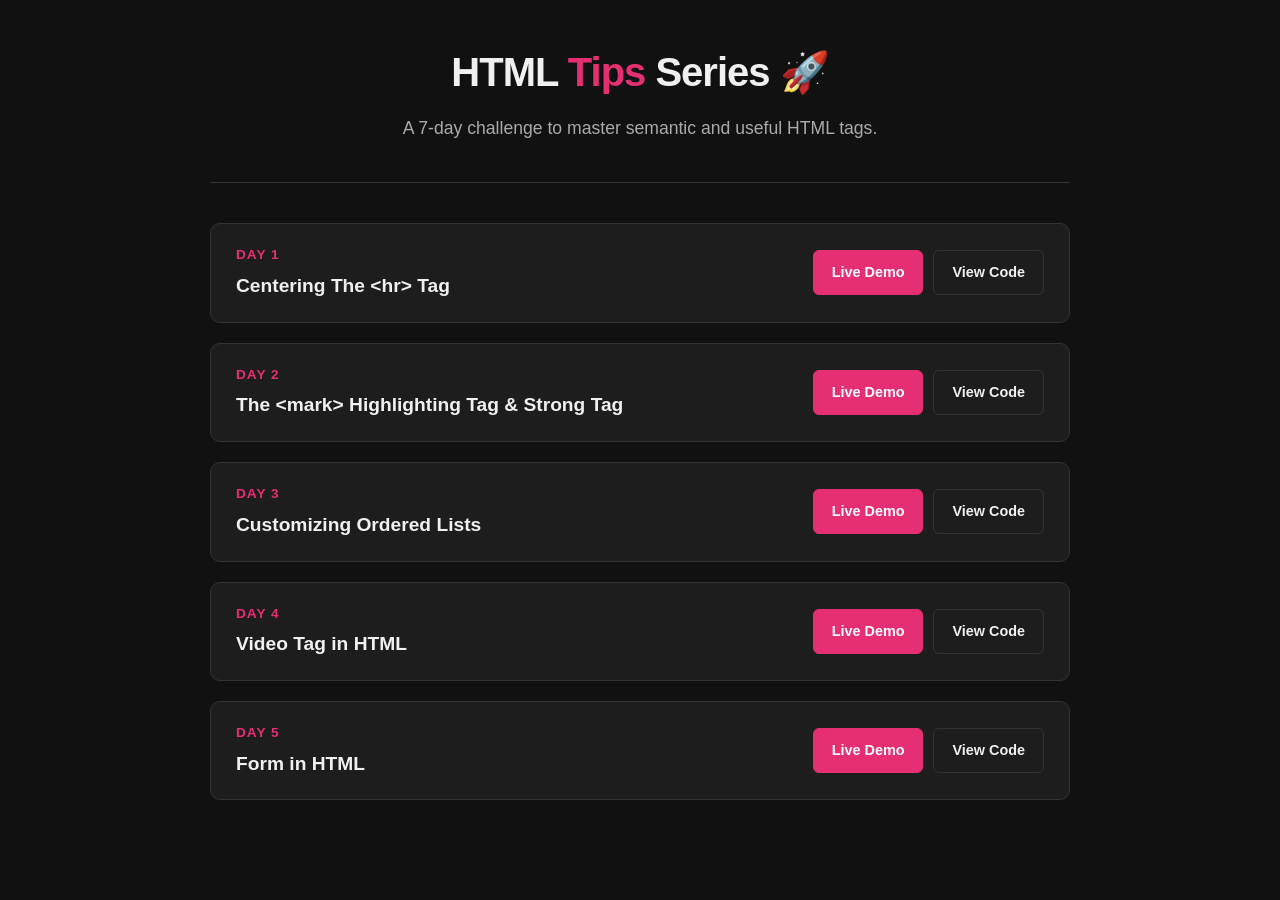
<file: index.html>
<!DOCTYPE html>
<html lang="en">
<head>
  <meta charset="UTF-8">
  <meta name="viewport" content="width=device-width, initial-scale=1.0">
  <link rel="stylesheet" href="style.css">
  <title>HTML Tips Series</title>
</head>
<body>

  <header>
    <h1>HTML <span>Tips</span> Series 🚀</h1>
    <p class="sub-title">A 7-day challenge to master semantic and useful HTML tags.</p>
  </header>

  <ul>
    <!-- TIP 1 -->
    <li>
      <div class="tip-info">
        <span class="tip-label">Day 1</span>
        <span class="tip-title">Centering The &lt;hr&gt; Tag</span>
      </div>
      <div class="links-group">
        <a href="./Day 1 Center hr tag/index.html" class="btn btn-live" target="_blank">Live Demo</a>
        <a href="https://github.com/Summa-Noor/Html-Tips-Series" target="_blank" class="btn btn-code">View Code</a>
      </div>
    </li>

    <!-- TIP 2 -->
    <li>
      <div class="tip-info">
        <span class="tip-label">Day 2</span>
        <span class="tip-title">The &lt;mark&gt; Highlighting Tag &amp; Strong Tag</span>
      </div>
      <div class="links-group">
        <a href="./Day 2 Mark tag in html/index.html" class="btn btn-live" target="_blank">Live Demo</a>
        <a href="https://github.com/Summa-Noor/Html-Tips-Series" target="_blank" class="btn btn-code">View Code</a>
      </div>
    </li>

    <!-- TIP 3 -->
    <li>
      <div class="tip-info">
        <span class="tip-label">Day 3</span>
        <span class="tip-title">Customizing Ordered Lists</span>
      </div>
      <div class="links-group">
        <a href="./Day 3 Ordered List/index.html" class="btn btn-live" target="_blank">Live Demo</a>
        <a href="https://github.com/Summa-Noor/Html-Tips-Series" target="_blank" class="btn btn-code">View Code</a>
      </div>
    </li>

    <!-- TIP 4 -->
    <li>
      <div class="tip-info">
        <span class="tip-label">Day 4</span>
        <span class="tip-title">Video Tag in HTML</span>
      </div>
      <div class="links-group">
        <a href="./Day 4 Video Tag/index.html" class="btn btn-live" target="_blank">Live Demo</a>
        <a href="https://github.com/Summa-Noor/Html-Tips-Series" target="_blank" class="btn btn-code">View Code</a>
      </div>
    </li>

    <!-- TIP 5 -->
    <li>
      <div class="tip-info">
        <span class="tip-label">Day 5</span>
        <span class="tip-title">Form in HTML</span>
      </div>
      <div class="links-group">
        <a href="./Day 5 Form in HTML/index.html" class="btn btn-live" target="_blank">Live Demo</a>
        <a href="https://github.com/Summa-Noor/Html-Tips-Series" target="_blank" class="btn btn-code">View Code</a>
      </div>
    </li>
  </ul>

</body>
</html>
</file>
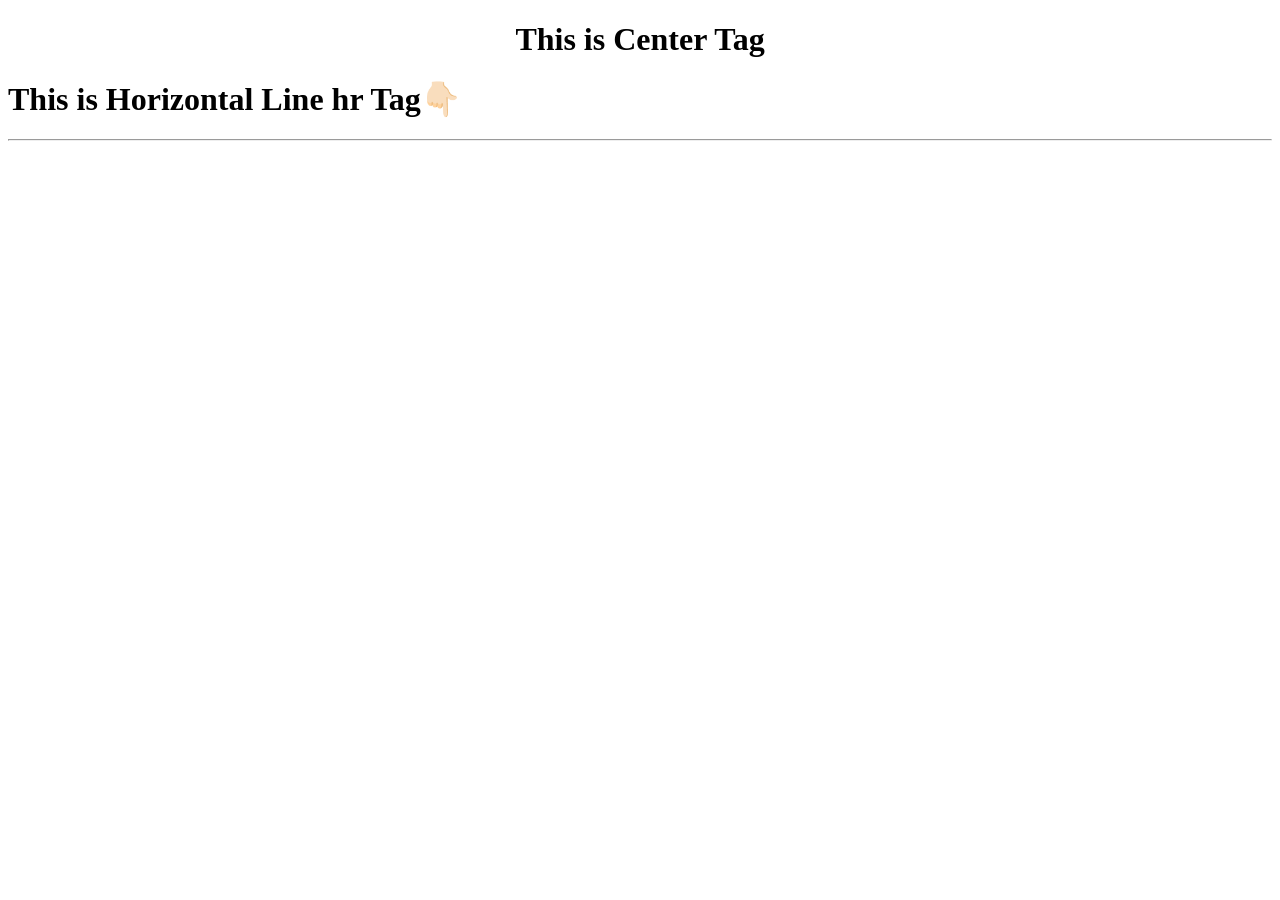
<file: Day 1 Center hr tag/index.html>
<!DOCTYPE html>
<html lang="en">

<head>
    <meta charset="UTF-8">
    <meta name="viewport" content="width=device-width, initial-scale=1.0">
    <title>Center tag and hr tag</title>
</head>

<body>

    <!-- ====== THIS IS CENTER TAG===========  -->
    <center>
        <h1> This is Center Tag</h1>
    </center>

    <!-- ====== THIS IS HR HORIZONTAL TAG===========  -->

    <h1>This is Horizontal Line hr Tag👇🏻</h1>
    <hr>
</body>

</html>
</file>
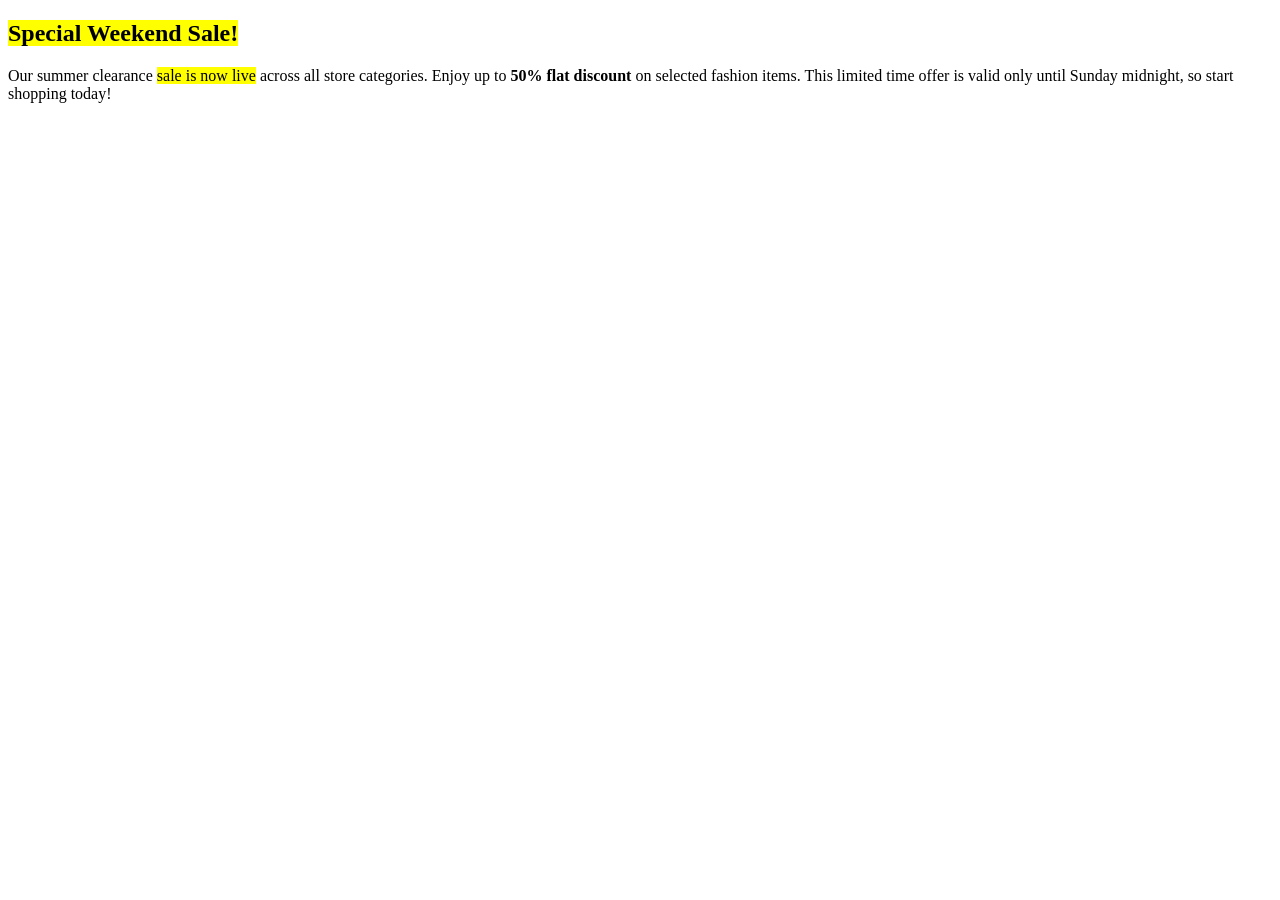
<file: Day 2 Mark tag in html/index.html>
<!DOCTYPE html>
<html lang="en">
<head>
    <meta charset="UTF-8">
    <meta name="viewport" content="width=device-width, initial-scale=1.0">
    <title>Mark tag in html</title>
</head>
<body>
    <h2> <mark> Special Weekend Sale!</mark></h2>

<p>
  Our summer clearance <mark>sale is now live</mark> across all store categories. Enjoy up to 
  <strong>50% flat discount</strong> on selected fashion items. This limited time offer is valid only 
  until Sunday midnight, so start shopping today!
</p>
</body>
</html>
</file>
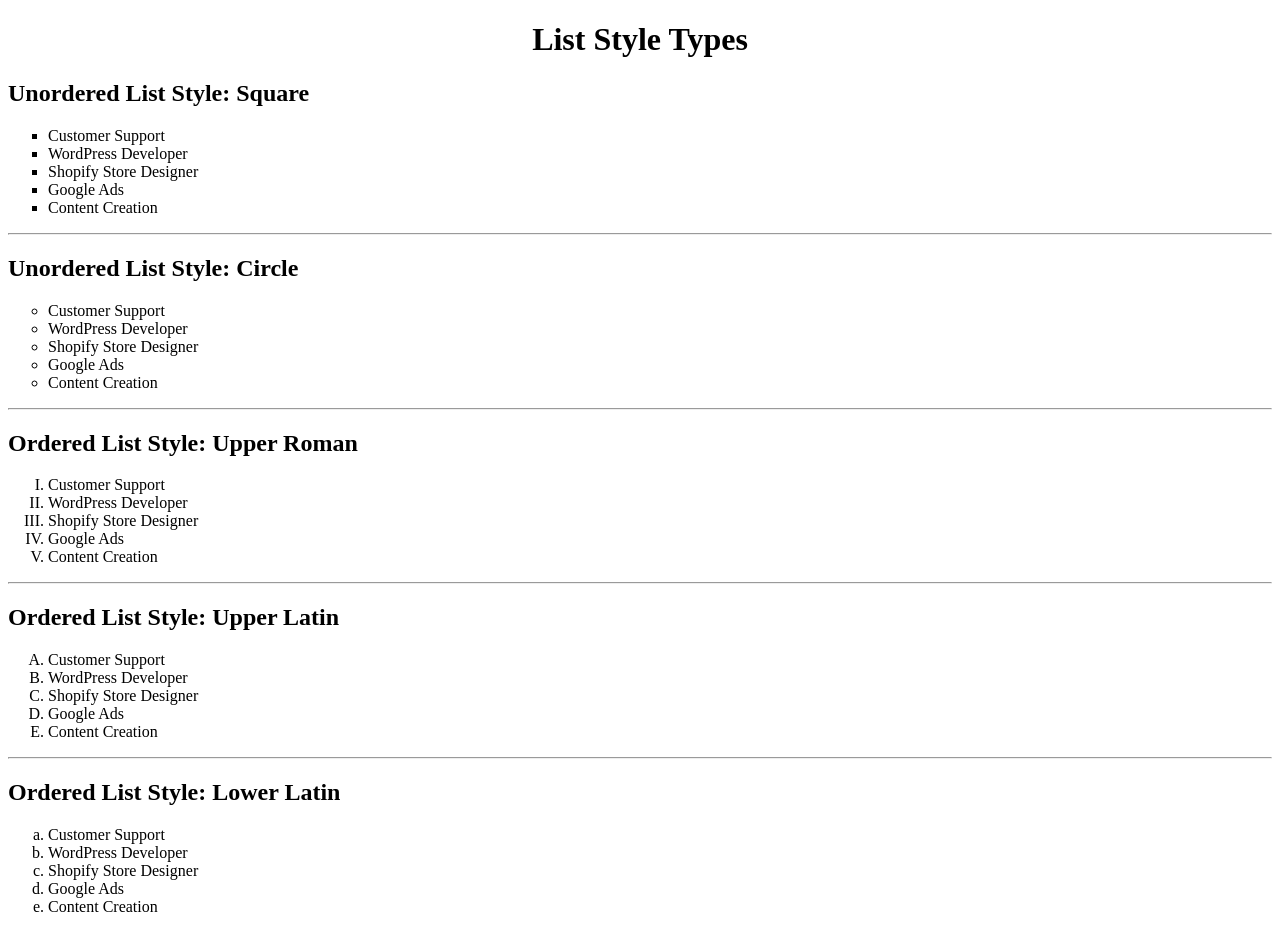
<file: Day 3 Ordered List/index.html>
<!DOCTYPE html>
<html lang="en">

<head>
    <meta charset="UTF-8">
    <meta name="viewport" content="width=device-width, initial-scale=1.0">
    <title>List Style Types</title>
</head>

<body>
    <center>
         <h1>List Style Types</h1>
    </center>

    <!-- Unordered List: Square Bullets -->
    <h2>Unordered List Style: Square</h2>
    <ul type="square">
        <li>Customer Support</li>
        <li>WordPress Developer</li>
        <li>Shopify Store Designer</li>
        <li>Google Ads</li>
        <li>Content Creation</li>
    </ul>

    <hr>

    <!-- Unordered List: Circle Bullets -->
    <h2>Unordered List Style: Circle</h2>
    <ul type="circle">
        <li>Customer Support</li>
        <li>WordPress Developer</li>
        <li>Shopify Store Designer</li>
        <li>Google Ads</li>
        <li>Content Creation</li>
    </ul>

    <hr>

    <!-- Ordered List: Upper Roman (I, II, III) -->
    <h2>Ordered List Style: Upper Roman</h2>
    <ol type="I">
        <li>Customer Support</li>
        <li>WordPress Developer</li>
        <li>Shopify Store Designer</li>
        <li>Google Ads</li>
        <li>Content Creation</li>
    </ol>

    <hr>

    <!-- Ordered List: Upper Latin (A, B, C) -->
    <h2>Ordered List Style: Upper Latin</h2>
    <ol type="A">
        <li>Customer Support</li>
        <li>WordPress Developer</li>
        <li>Shopify Store Designer</li>
        <li>Google Ads</li>
        <li>Content Creation</li>
    </ol>

    <hr>

    <!-- Ordered List: Lower Latin (a, b, c) -->
    <h2>Ordered List Style: Lower Latin</h2>
    <ol type="a">
        <li>Customer Support</li>
        <li>WordPress Developer</li>
        <li>Shopify Store Designer</li>
        <li>Google Ads</li>
        <li>Content Creation</li>
    </ol>

</body>

</html>
</file>
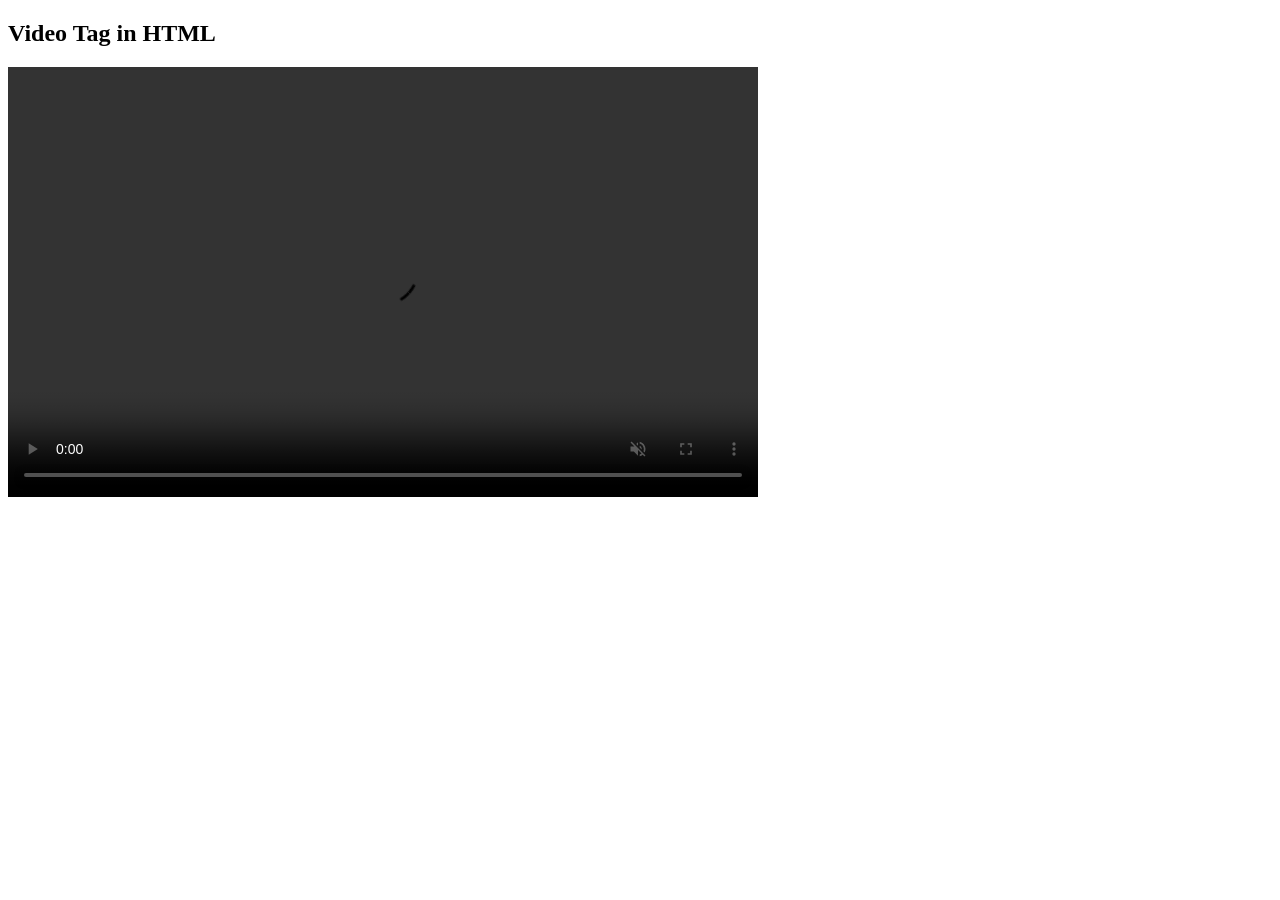
<file: Day 4 Video Tag/index.html>
<!DOCTYPE html>
<html lang="en">
<head>
    <meta charset="UTF-8">
    <meta name="viewport" content="width=device-width, initial-scale=1.0">
    <title>Video Tag</title>
</head>
<body>
    <h2>Video Tag in HTML </h2>
   <video src="video.mp4" controls muted autoplay  width="750" height="430">
</video>
</body>
</html>
</file>
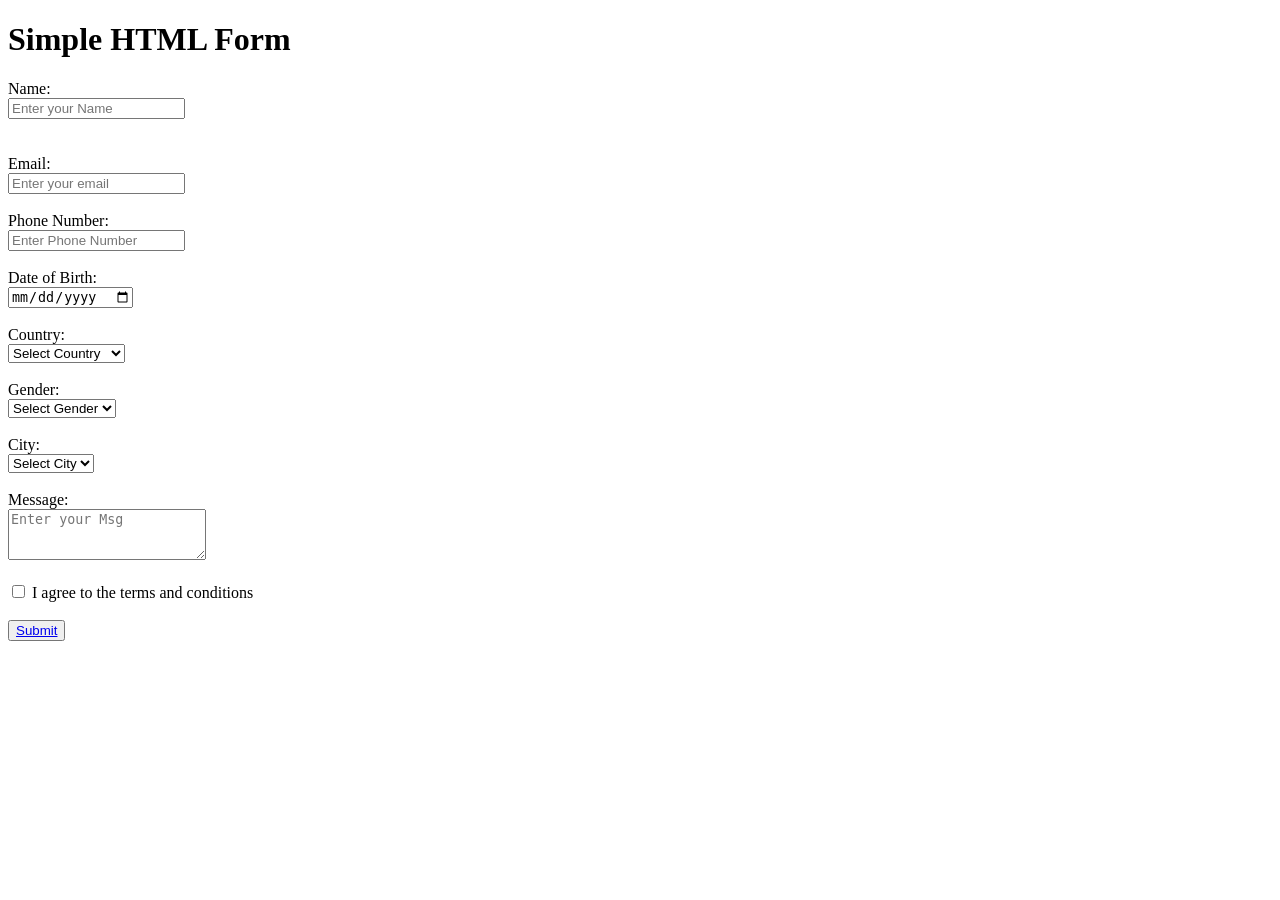
<file: Day 5 Form in HTML/index.html>
<!DOCTYPE html>
<html lang="en">
<head>
  <meta charset="UTF-8">
  <meta name="viewport" content="width=device-width, initial-scale=1.0">
  <title>Day 6 Extended HTML Form</title>
</head>
<body>

  <h1>Simple HTML Form</h1>

  <form>

    <div>
      <label for="username">Name:</label><br>
      <input type="text" id="username" placeholder="Enter your Name">
    </div>
    <br><br>
      <div>
      <label for="email">Email:</label><br>
      <input type="text"  placeholder="Enter your email">
    </div>
    <br>

    <div>
      <label for="phone">Phone Number:</label><br>
      <input type="tel" id="phone" placeholder="Enter Phone Number">
    </div>
    <br>

    <div>
      <label for="dob">Date of Birth:</label><br>
      <input type="date" id="dob">
    </div>
    <br>

    <!-- 3 Dropdowns with Labels -->
    <div>
      <label for="country">Country:</label><br>
      <select id="country" name="country">
        <option value="" disabled selected>Select Country</option>
        <option value="pk">Pakistan</option>
        <option value="us">United States</option>
        <option value="uk">United Kingdom</option>
      </select>
    </div>
    <br>

    <div>
      <label for="gender">Gender:</label><br>
      <select id="gender" name="gender">
        <option value="" disabled selected>Select Gender</option>
        <option value="male">Male</option>
        <option value="female">Female</option>
        <option value="other">Other</option>
      </select>
    </div>
    <br>

    <div>
      <label for="city">City:</label><br>
      <select id="city" name="city">
        <option value="" disabled selected>Select City</option>
        <option value="karachi">Karachi</option>
        <option value="lahore">Lahore</option>
        <option value="islamabad">Islamabad</option>
      </select>
    </div>
    <br>
 <div>
      <label for="message">Message:</label><br>
      <textarea id="message" placeholder="Enter your Msg" rows="3" cols="22"></textarea>
    </div>
    <br> 
    <!-- Checkbox with Label -->
    <div>
      <input type="checkbox" id="terms" name="terms">
      <label for="terms">I agree to the terms and conditions</label>
    </div>
    <br>

 <button>
<a href="#" class="btn-link">Submit</a></button>

  </form>

</body>
</html>
</file>
<file: style.css>
/* 1. Base Dark Theme & Variables */
    :root {
      --main-pink: #e52f72;
      --bg-black: #111111;
      --card-bg: #1d1d1d;
      --text-main: #f0f0f0;
      --text-muted: #aaaaaa;
      --border-color: #333333;
      --transition-speed: 0.3s;
    }

    * {
      box-sizing: border-box;
      margin: 0;
      padding: 0;
    }

    body {
      font-family: 'Segoe UI', Tahoma, Geneva, Verdana, sans-serif;
      background-color: var(--bg-black);
      color: var(--text-main);
      line-height: 1.6;
      max-width: 900px;
      margin: 0 auto;
      padding: 40px 20px;
    }

    /* 2. Header Section with Accent */
    header {
      text-align: center;
      padding-bottom: 40px;
      border-bottom: 1px solid var(--border-color);
      margin-bottom: 40px;
    }

    h1 {
      font-size: 2.5rem;
      margin-bottom: 10px;
      letter-spacing: -1px;
    }

    h1 span {
      color: var(--main-pink);
    }

    .sub-title {
      font-size: 1.1rem;
      color: var(--text-muted);
    }

    /* 3. Daily Tip Card Styling */
    ul {
      list-style-type: none;
    }

    li {
      background-color: var(--card-bg);
      border: 1px solid var(--border-color);
      border-radius: 10px;
      margin-bottom: 20px;
      padding: 20px 25px;
      display: flex;
      justify-content: space-between;
      align-items: center;
      transition: all var(--transition-speed);
    }

    /* Hover effect: Accent border and elevation */
    li:hover {
      transform: translateY(-3px);
      border-color: var(--main-pink);
      box-shadow: 0 5px 15px rgba(229, 47, 114, 0.1);
    }

    /* Tip Info (Label + Title) */
    .tip-info {
      display: flex;
      flex-direction: column;
    }

    .tip-label {
      font-size: 0.85rem;
      font-weight: bold;
      color: var(--main-pink);
      text-transform: uppercase;
      letter-spacing: 1px;
      margin-bottom: 5px;
    }

    .tip-title {
      font-size: 1.2rem;
      font-weight: 600;
    }

    /* 4. CTA Buttons */
    .links-group {
      display: flex;
      gap: 10px;
    }

    .btn {
      text-decoration: none;
      padding: 10px 18px;
      font-size: 0.9rem;
      font-weight: 600;
      border-radius: 6px;
      transition: all var(--transition-speed);
      white-space: nowrap;
    }

    /* Fill Button (Live Demo) */
    .btn-live {
      background-color: var(--main-pink);
      color: #ffffff;
      border: 1px solid var(--main-pink);
    }

    .btn-live:hover {
      background-color: #c92160; /* Darker Pink */
      border-color: #c92160;
    }

    /* Outline Button (Code) */
    .btn-code {
      background-color: transparent;
      color: var(--text-main);
      border: 1px solid var(--border-color);
    }

    .btn-code:hover {
      border-color: var(--text-main);
      background-color: rgba(255, 255, 255, 0.05);
    }

    /* Responsive adjustments */
    @media (max-width: 600px) {
      li {
        flex-direction: column;
        align-items: flex-start;
        gap: 15px;
      }
      h1 {
        font-size: 2rem;
      }
    }
</file>
